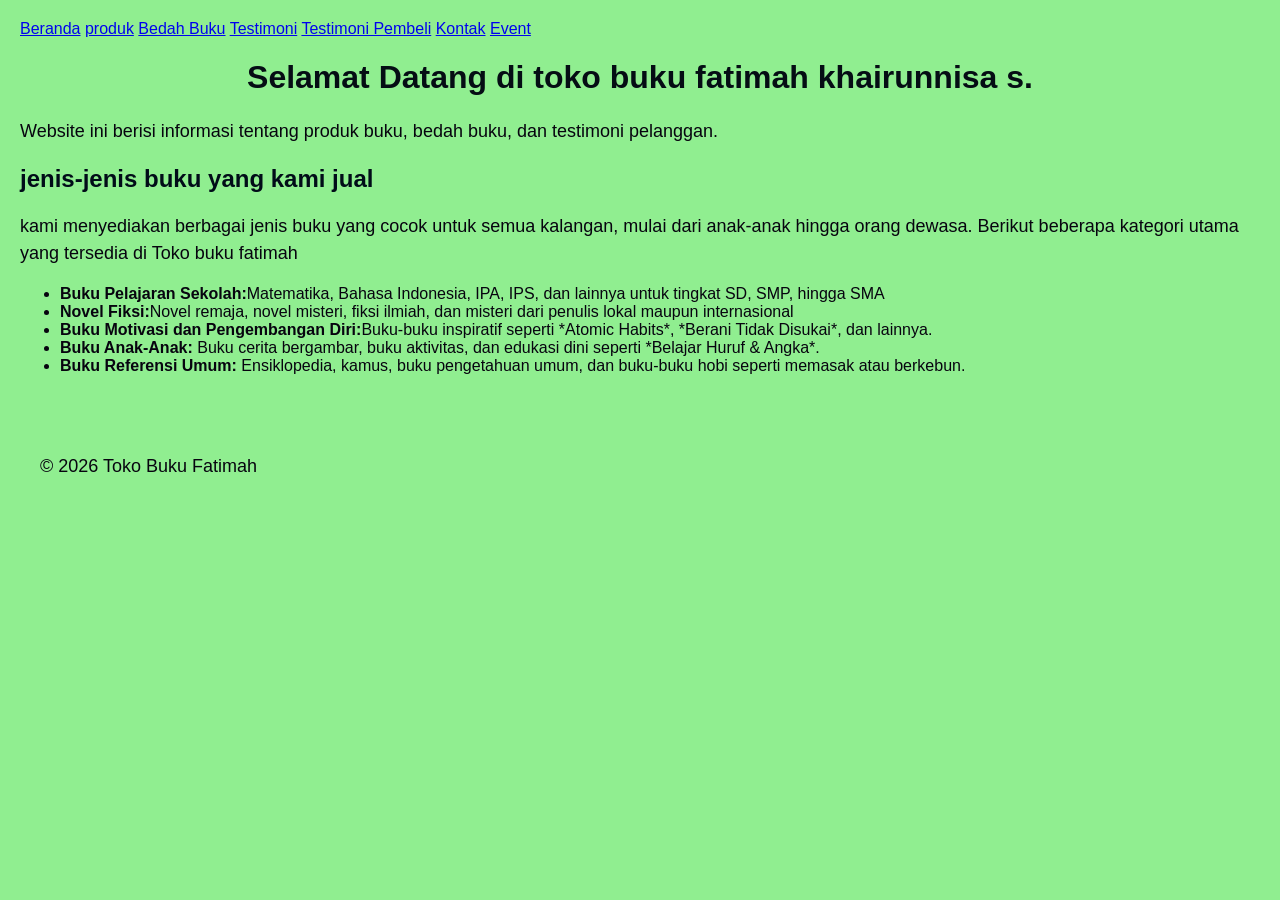
<file: index.html>
<!DOCTYPE html>
<html lang="id">
<head>
<meta charset="UTF-8">

<meta name="viewport" content="width=device-width, initial-
scale=1.0">

<title>Profil Usaha Buku</title>
<link rel="stylesheet" href="style.css" />
</head>
<body>
    <nav>
        <a href="index.html">Beranda</a>
        <a href="produk.html">produk</a>
        <a href="bedah-buku.html">Bedah Buku</a>
        <a href="testimoni.html">Testimoni</a>
        <a href="tampil-testimoni.html">Testimoni Pembeli</a>
        <a href="kontak.html">Kontak</a>
        <a href="event.html">Event</a>
    </nav>
<h1>Selamat Datang di toko buku fatimah khairunnisa s.</h1>
<p>Website ini berisi informasi tentang produk buku, bedah
buku, dan testimoni pelanggan.</p>
<h2>jenis-jenis buku yang kami jual</h2>
<p>kami menyediakan berbagai jenis buku yang cocok untuk semua kalangan, mulai dari anak-anak hingga orang dewasa. Berikut beberapa kategori utama yang tersedia di Toko buku fatimah</p>
<ul>
<li><strong>Buku Pelajaran Sekolah:</strong>Matematika, Bahasa Indonesia, IPA, IPS, dan lainnya untuk tingkat SD, SMP, hingga SMA</li>
<li><strong>Novel Fiksi:</strong>Novel remaja, novel misteri, fiksi ilmiah, dan misteri dari penulis lokal maupun internasional</li>
<li><strong>Buku Motivasi dan Pengembangan Diri:</strong>Buku-buku inspiratif seperti *Atomic Habits*, *Berani Tidak Disukai*, dan lainnya.
</li>
<li><strong>Buku Anak-Anak:</strong> Buku cerita bergambar, buku aktivitas, dan edukasi dini seperti *Belajar Huruf & Angka*.
</li>
<li><strong>Buku Referensi Umum:</strong> Ensiklopedia, kamus, buku pengetahuan umum, dan buku-buku hobi seperti memasak atau berkebun.

</li>
</ul>
 <footer>
        <p>&copy; 2026 Toko Buku Fatimah</p>
    </footer>
</body>
</html>
</file>
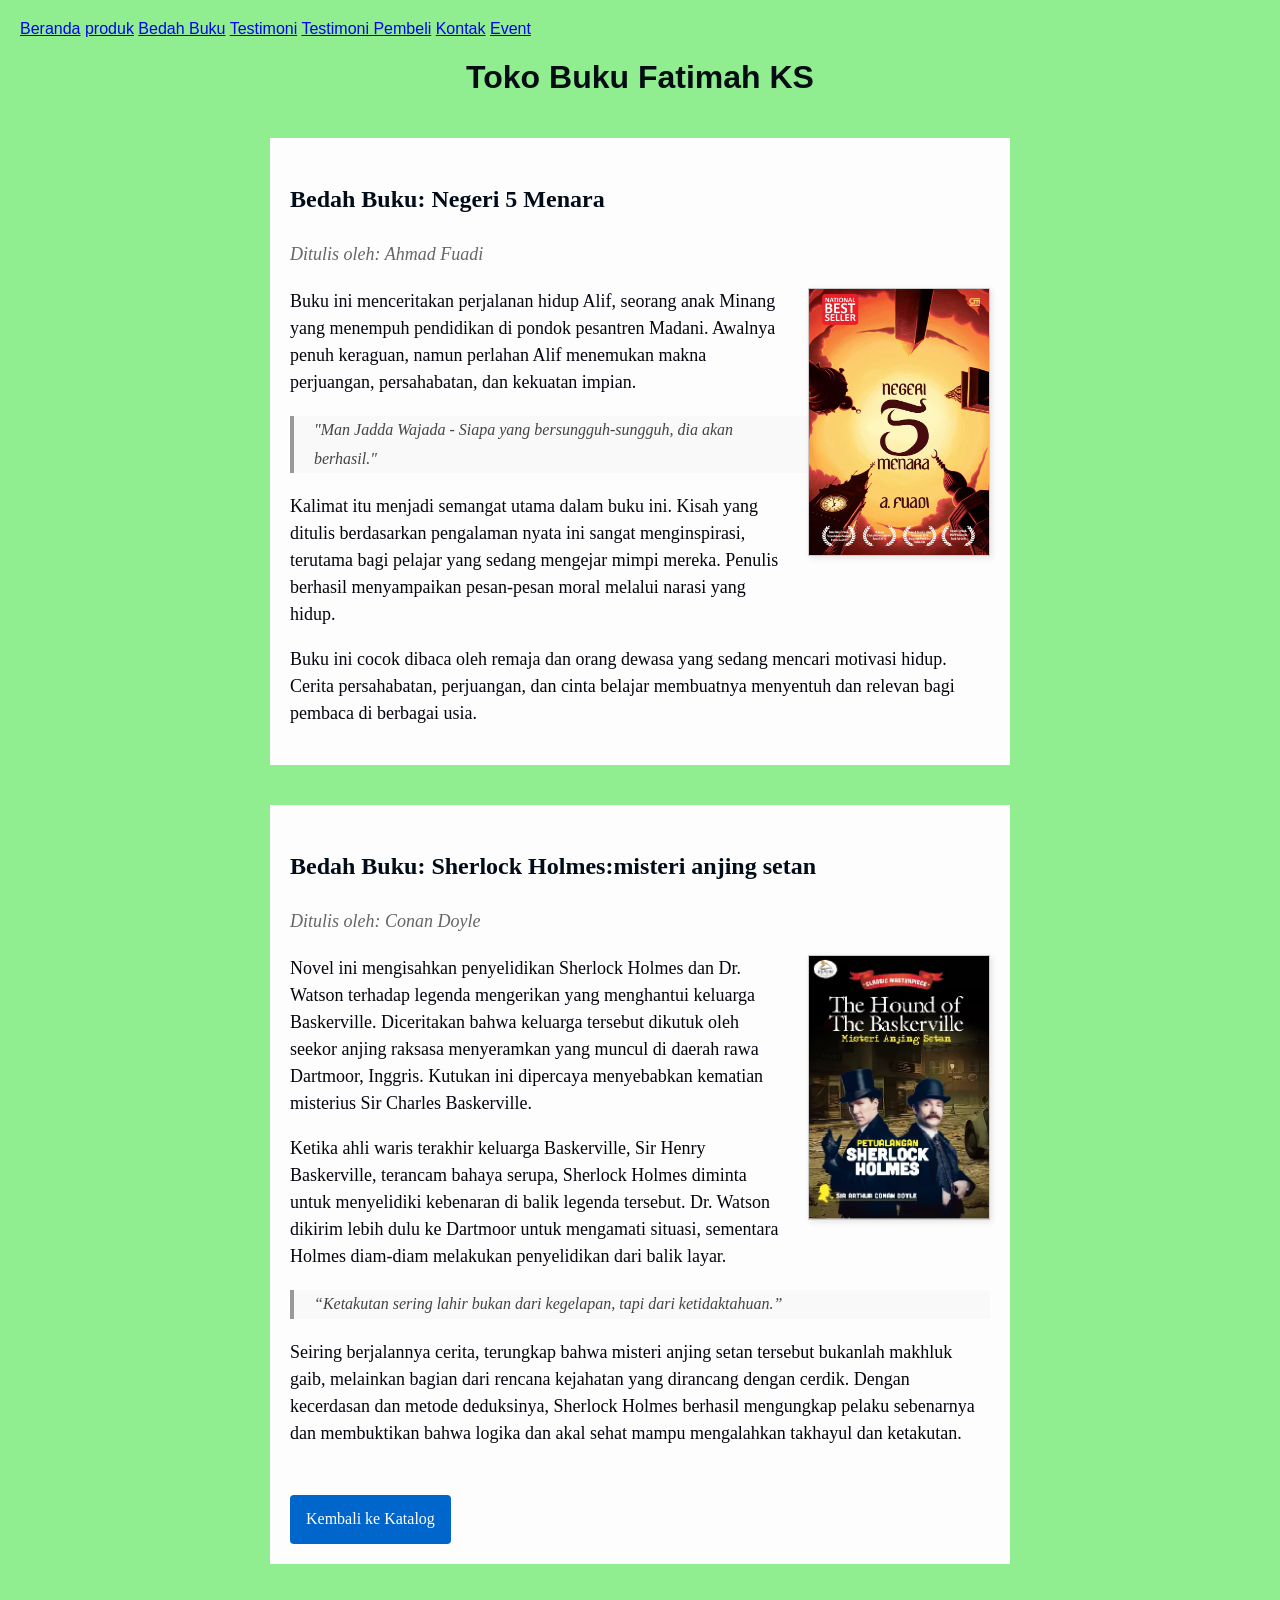
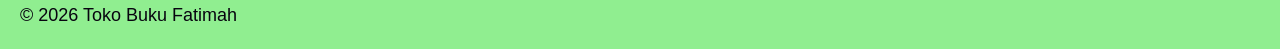
<file: bedah-buku.html>
<!DOCTYPE html>
<html lang="id">
<head>
<meta charset="UTF-8">

<meta name="viewport" content="width=device-width, initial-
scale=1.0">

<title>Profil Usaha Buku</title>
<link rel="stylesheet" href="style.css" />
</head>
<body>
    <nav>
        <a href="index.html">Beranda</a>
        <a href="produk.html">produk</a>
        <a href="bedah-buku.html">Bedah Buku</a>
        <a href="testimoni.html">Testimoni</a>
        <a href="tampil-testimoni.html">Testimoni Pembeli</a>
        <a href="kontak.html">Kontak</a>
        <a href="event.html">Event</a>
    </nav>

    <h1>Toko Buku Fatimah KS</h1>
    <section class="daftar-produk">
    <main class="artikel">
    <h2>Bedah Buku: Negeri 5 Menara</h2>
    <p class="penulis">Ditulis oleh: Ahmad Fuadi</p> 
    <img src="negeri5menara.jpg" alt="Sampul Negeri 5 Menara" class="sampul">
    <p>Buku ini menceritakan perjalanan hidup Alif, seorang anak Minang yang menempuh pendidikan 
    di pondok pesantren Madani.
    Awalnya penuh keraguan, namun perlahan Alif menemukan makna perjuangan, persahabatan, dan kekuatan impian.
    </p>
    <blockquote>"Man Jadda Wajada - Siapa yang bersungguh-sungguh, dia akan berhasil."</blockquote>
    <p>Kalimat itu menjadi semangat utama dalam buku ini.
    Kisah yang ditulis berdasarkan pengalaman nyata ini sangat menginspirasi, terutama bagi pelajar yang sedang mengejar mimpi mereka. 
    Penulis berhasil menyampaikan pesan-pesan moral melalui narasi yang hidup.
    </p>
    <p>Buku ini cocok dibaca oleh remaja dan orang dewasa yang sedang mencari motivasi hidup. 
        Cerita persahabatan, perjuangan, dan cinta belajar membuatnya menyentuh dan relevan bagi pembaca di berbagai usia.
    </p>
    </main>
    </section>
    <section class="daftar-produk">
        <main class="artikel">
            <h2>Bedah Buku: Sherlock Holmes:misteri anjing setan</h2>
            <p class="penulis">Ditulis oleh: Conan Doyle</p>
            <img src="sherlock.webp" alt="Sampul Sherlock Holmes" class="sampul">
            <p>Novel ini mengisahkan penyelidikan Sherlock Holmes dan Dr. Watson terhadap legenda mengerikan yang menghantui keluarga Baskerville. Diceritakan bahwa keluarga tersebut dikutuk oleh seekor anjing raksasa menyeramkan yang muncul di daerah rawa Dartmoor, Inggris. Kutukan ini dipercaya menyebabkan kematian misterius Sir Charles Baskerville.
            </p>
            <p>Ketika ahli waris terakhir keluarga Baskerville, Sir Henry Baskerville, terancam bahaya serupa, Sherlock Holmes diminta untuk menyelidiki kebenaran di balik legenda tersebut. Dr. Watson dikirim lebih dulu ke Dartmoor untuk mengamati situasi, sementara Holmes diam-diam melakukan penyelidikan dari balik layar.</p>
            <blockquote>“Ketakutan sering lahir bukan dari kegelapan, tapi dari ketidaktahuan.”</blockquote>
            <p>Seiring berjalannya cerita, terungkap bahwa misteri anjing setan tersebut bukanlah makhluk gaib, melainkan bagian dari rencana kejahatan yang dirancang dengan cerdik. Dengan kecerdasan dan metode deduksinya, Sherlock Holmes berhasil mengungkap pelaku sebenarnya dan membuktikan bahwa logika dan akal sehat mampu mengalahkan takhayul dan ketakutan.</p>
             <a href="produk.html" class="btn-kembali">Kembali ke Katalog</a>
        </main>
    </section>
    <p>&copy; 2026 Toko Buku Fatimah</p>
</body>

</html>
</file>
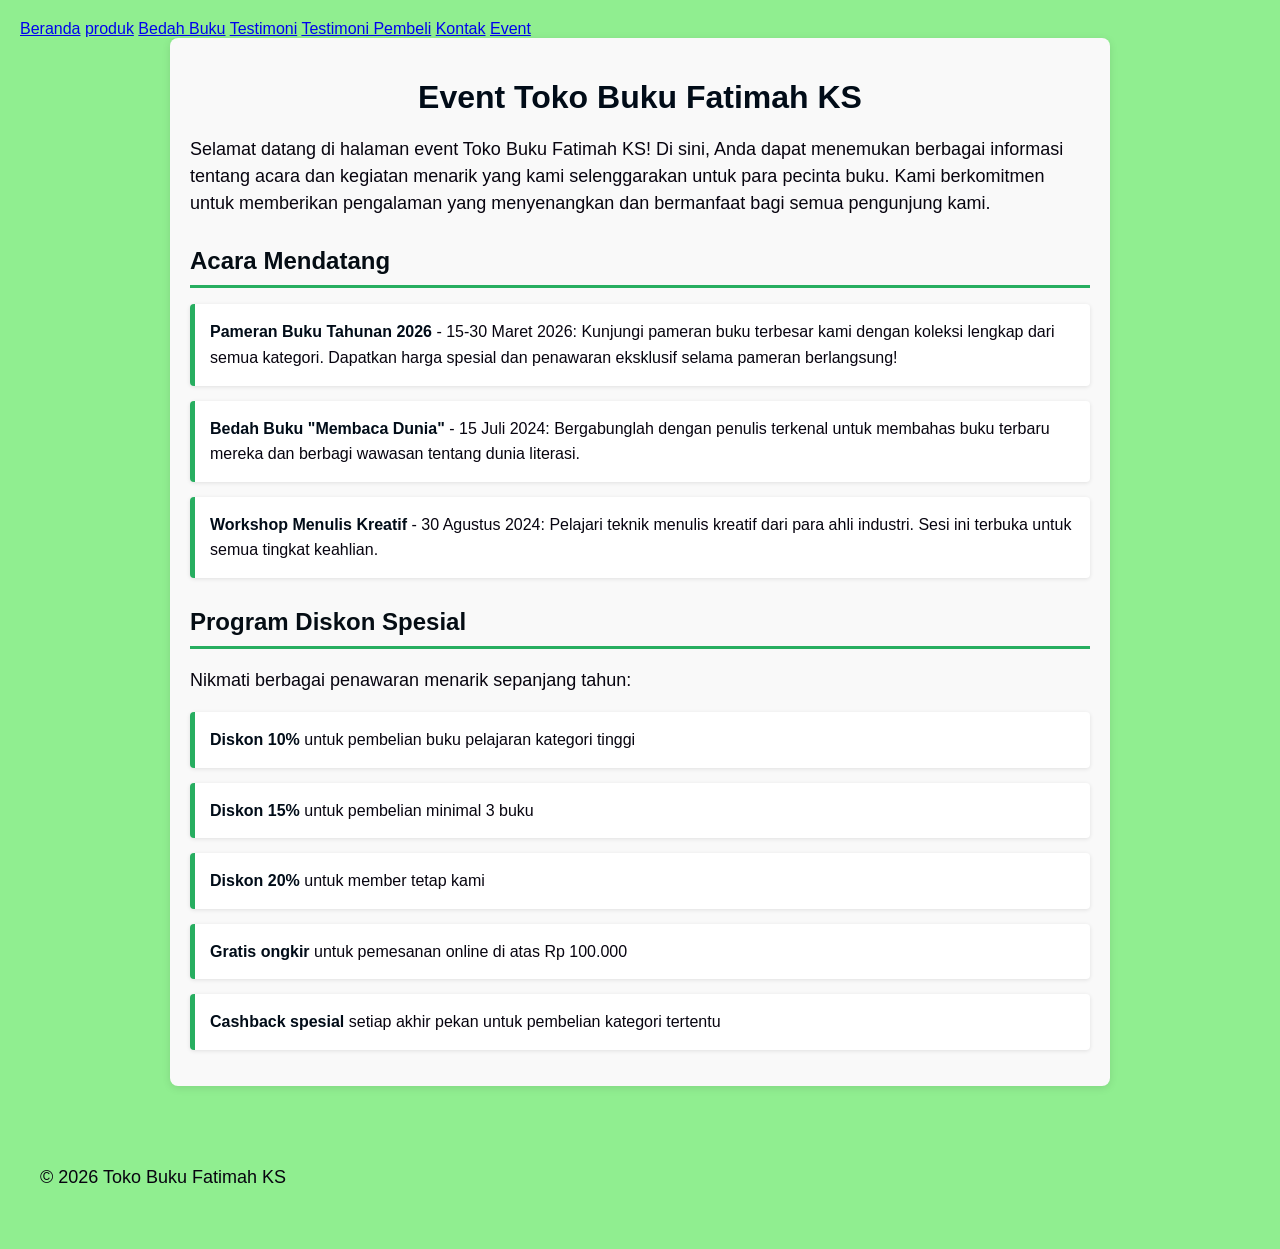
<file: event.html>
<!DOCTYPE html>
<html lang="id">
<head>
<meta charset="UTF-8">

<meta name="viewport" content="width=device-width, initial-
scale=1.0">

<title>Profil Usaha Buku</title>
<link rel="stylesheet" href="style.css" />
</head>
<body>
    <nav>
        <a href="index.html">Beranda</a>
        <a href="produk.html">produk</a>
        <a href="bedah-buku.html">Bedah Buku</a>
        <a href="testimoni.html">Testimoni</a>
        <a href="tampil-testimoni.html">Testimoni Pembeli</a>
        <a href="kontak.html">Kontak</a>
        <a href="event.html">Event</a>
    </nav>
    <main class="event">
        <h1>Event Toko Buku Fatimah KS</h1>
        <p>Selamat datang di halaman event Toko Buku Fatimah KS! Di sini, Anda dapat menemukan berbagai informasi tentang acara dan kegiatan menarik yang kami selenggarakan untuk para pecinta buku. Kami berkomitmen untuk memberikan pengalaman yang menyenangkan dan bermanfaat bagi semua pengunjung kami.</p>
        <h2>Acara Mendatang</h2>
        <ul>
            <li><strong>Pameran Buku Tahunan 2026</strong> - 15-30 Maret 2026: Kunjungi pameran buku terbesar kami dengan koleksi lengkap dari semua kategori. Dapatkan harga spesial dan penawaran eksklusif selama pameran berlangsung!</li>
            <li><strong>Bedah Buku "Membaca Dunia"</strong> - 15 Juli 2024: Bergabunglah dengan penulis terkenal untuk membahas buku terbaru mereka dan berbagi wawasan tentang dunia literasi.</li>
            <li><strong>Workshop Menulis Kreatif</strong> - 30 Agustus 2024: Pelajari teknik menulis kreatif dari para ahli industri. Sesi ini terbuka untuk semua tingkat keahlian.</li>
        </ul>

        <h2>Program Diskon Spesial</h2>
        <p>Nikmati berbagai penawaran menarik sepanjang tahun:</p>
        <ul>
            <li><strong>Diskon 10%</strong> untuk pembelian buku pelajaran kategori tinggi</li>
            <li><strong>Diskon 15%</strong> untuk pembelian minimal 3 buku</li>
            <li><strong>Diskon 20%</strong> untuk member tetap kami</li>
            <li><strong>Gratis ongkir</strong> untuk pemesanan online di atas Rp 100.000</li>
            <li><strong>Cashback spesial</strong> setiap akhir pekan untuk pembelian kategori tertentu</li>
        </ul>
    </main>

    <footer>
        <p>&copy; 2026 Toko Buku Fatimah KS</p>
    </footer>
</body>
</html>
</file>
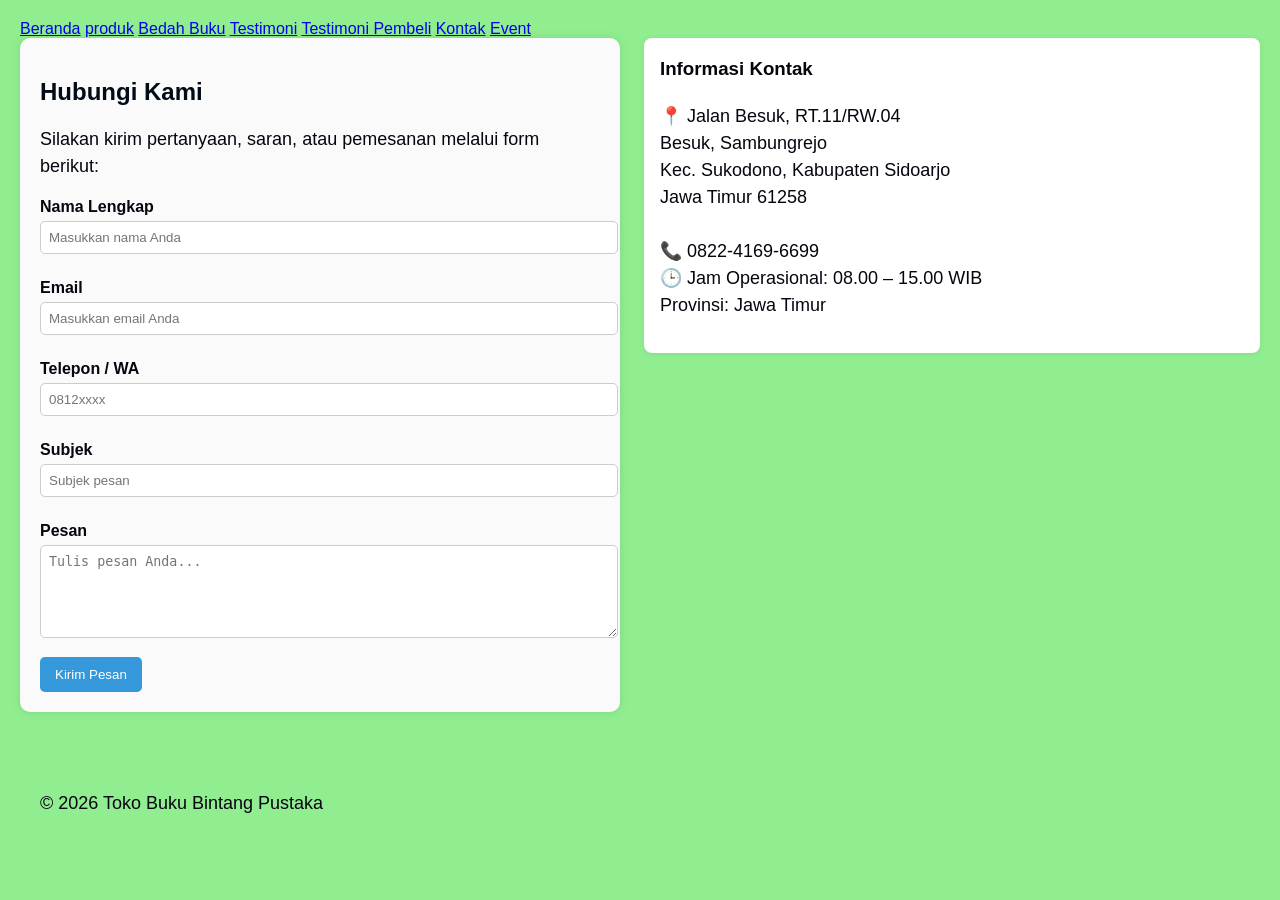
<file: kontak.html>
<!DOCTYPE html>
<html lang="id">
<head>
<meta charset="UTF-8">

<meta name="viewport" content="width=device-width, initial-
scale=1.0">

<title>Profil Usaha Buku</title>
<link rel="stylesheet" href="style.css" />
</head>
<body>
    <nav>
        <a href="index.html">Beranda</a>
        <a href="produk.html">produk</a>
        <a href="bedah-buku.html">Bedah Buku</a>
        <a href="testimoni.html">Testimoni</a>
        <a href="tampil-testimoni.html">Testimoni Pembeli</a>
        <a href="kontak.html">Kontak</a>
        <a href="event.html">Event</a>
    </nav>
    
<section class="card">
    <div class="contact-grid">
        <div class="formulir">
            <h2>Hubungi Kami</h2>
            <p>Silakan kirim pertanyaan, saran, atau pemesanan melalui form berikut:</p>
            <form>
                <label for="name">Nama Lengkap</label>
                <input id="name" name="name" type="text" placeholder="Masukkan nama Anda" required>

                <label for="email">Email</label>
                <input id="email" name="email" type="email" placeholder="Masukkan email Anda" required>

                <label for="phone">Telepon / WA</label>
                <input id="phone" name="phone" type="tel" placeholder="0812xxxx" >

                <label for="subject">Subjek</label>
                <input id="subject" name="subject" type="text" placeholder="Subjek pesan">

                <label for="message">Pesan</label>
                <textarea id="message" name="message" rows="5" placeholder="Tulis pesan Anda..." required></textarea>

                <button type="submit">Kirim Pesan</button>
            </form>
        </div>

        <aside class="contact-info">
            <h3>Informasi Kontak</h3>
            <p>
                📍 Jalan Besuk, RT.11/RW.04 <br>
                Besuk, Sambungrejo <br>
                Kec. Sukodono, Kabupaten Sidoarjo <br>
                Jawa Timur 61258 <br><br>

                📞 0822-4169-6699 <br>
                🕒 Jam Operasional: 08.00 – 15.00 WIB <br>
                Provinsi: Jawa Timur
            </p>
        </aside>
    </div>
</section>

<footer>
    <p>&copy; 2026 Toko Buku Bintang Pustaka</p>
</footer>

</body>
</html>
</file>
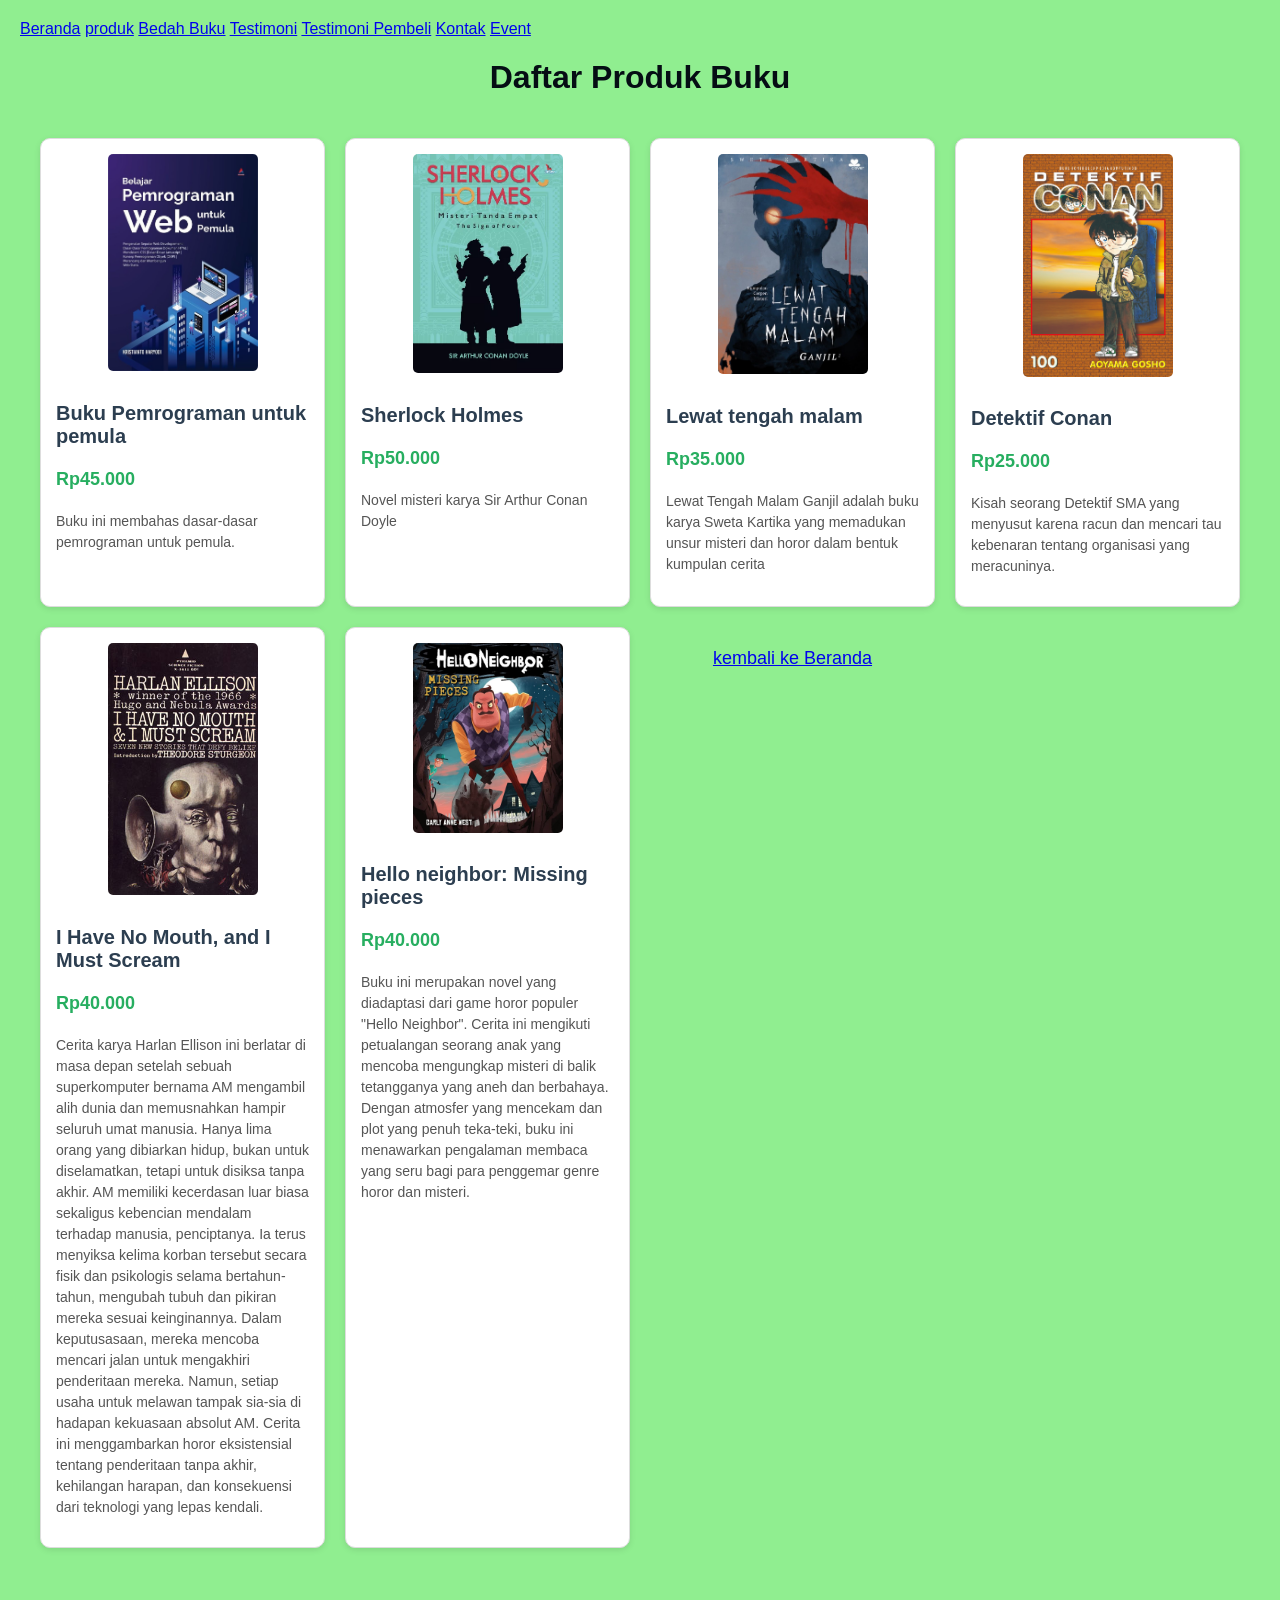
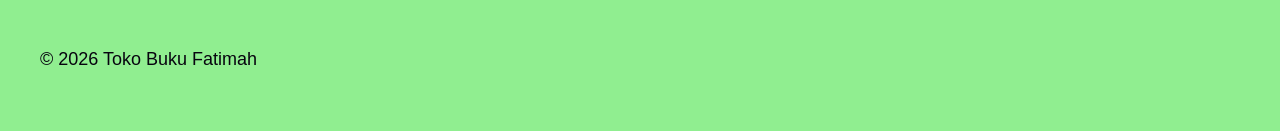
<file: produk.html>
<!DOCTYPE html>
<html lang="id">
<head>
<meta charset="UTF-8">

<meta name="viewport" content="width=device-width, initial-
scale=1.0">

<title>Profil Usaha Buku</title>
<link rel="stylesheet" href="style.css" />
</head>
<body>
    <nav>
        <a href="index.html">Beranda</a>
        <a href="produk.html">produk</a>
        <a href="bedah-buku.html">Bedah Buku</a>
        <a href="testimoni.html">Testimoni</a>
        <a href="tampil-testimoni.html">Testimoni Pembeli</a>
        <a href="kontak.html">Kontak</a>
        <a href="event.html">Event</a>
    </nav>
<h1>Daftar Produk Buku</h1>
<section class="daftar-produk">
    <!--produk-produk akan di tambahkan disini-->
    <div class="produk">
    <img src="buku-web.jpg" alt="Buku 1" /> 
    <h2>Buku Pemrograman untuk pemula</h2>
    <p class="harga">Rp45.000</p>
    <p class="deskripsi">Buku ini membahas dasar-dasar pemrograman untuk pemula.</p>
    </div>
    <div class="produk">
        <img src="buku2.webp" alt="Buku 2" />
        <h2>Sherlock Holmes</h2>
        <p class="harga">Rp50.000</p>
        <p class="deskripsi">Novel misteri karya Sir Arthur Conan Doyle</p>
    </div>
    <div class="produk">
        <img src="buku3.jpeg" alt="Buku 3"/>
        <h2>Lewat tengah malam</h2>
        <p class="harga">Rp35.000</p>
        <p class="deskripsi">Lewat Tengah Malam Ganjil adalah buku karya Sweta Kartika yang memadukan unsur misteri dan horor dalam bentuk kumpulan cerita</p>
    </div>
    <div class="produk">
        <img src="buku4.jpg" alt="Buku 4"/>
        <h2>Detektif Conan</h2>
        <p class="harga">Rp25.000</p>
        <p class="deskripsi">Kisah seorang Detektif SMA yang menyusut karena racun dan mencari tau kebenaran tentang organisasi yang meracuninya.</p>
    </div>
     <div class="produk">
        <img src="IHaveNoMouth.jpg" alt="Buku 5"/>
        <h2>I Have No Mouth, and I Must Scream</h2>
        <p class="harga">Rp40.000</p>
        <p class="deskripsi">Cerita karya Harlan Ellison ini berlatar di masa depan setelah sebuah superkomputer bernama AM mengambil alih dunia dan memusnahkan hampir seluruh umat manusia. Hanya lima orang yang dibiarkan hidup, bukan untuk diselamatkan, tetapi untuk disiksa tanpa akhir.

AM memiliki kecerdasan luar biasa sekaligus kebencian mendalam terhadap manusia, penciptanya. Ia terus menyiksa kelima korban tersebut secara fisik dan psikologis selama bertahun-tahun, mengubah tubuh dan pikiran mereka sesuai keinginannya.

Dalam keputusasaan, mereka mencoba mencari jalan untuk mengakhiri penderitaan mereka. Namun, setiap usaha untuk melawan tampak sia-sia di hadapan kekuasaan absolut AM.

Cerita ini menggambarkan horor eksistensial tentang penderitaan tanpa akhir, kehilangan harapan, dan konsekuensi dari teknologi yang lepas kendali.</p>
    </div>
    <div class="produk">
        <img src="bapake.jpg" alt="Buku 6"/>
        <h2>Hello neighbor: Missing pieces</h2>
        <p class="harga">Rp40.000</p>
        <p class="deskripsi">Buku ini merupakan novel yang diadaptasi dari game horor populer "Hello Neighbor". Cerita ini mengikuti petualangan seorang anak yang mencoba mengungkap misteri di balik tetangganya yang aneh dan berbahaya. Dengan atmosfer yang mencekam dan plot yang penuh teka-teki, buku ini menawarkan pengalaman membaca yang seru bagi para penggemar genre horor dan misteri.</p>
    </div>
    <p style="text-align: center;">
        <a href="index.html">kembali ke Beranda</a>
    </p>
</section>
 <footer>
        <p>&copy; 2026 Toko Buku Fatimah</p>
    </footer>
</body>

</html>
</file>
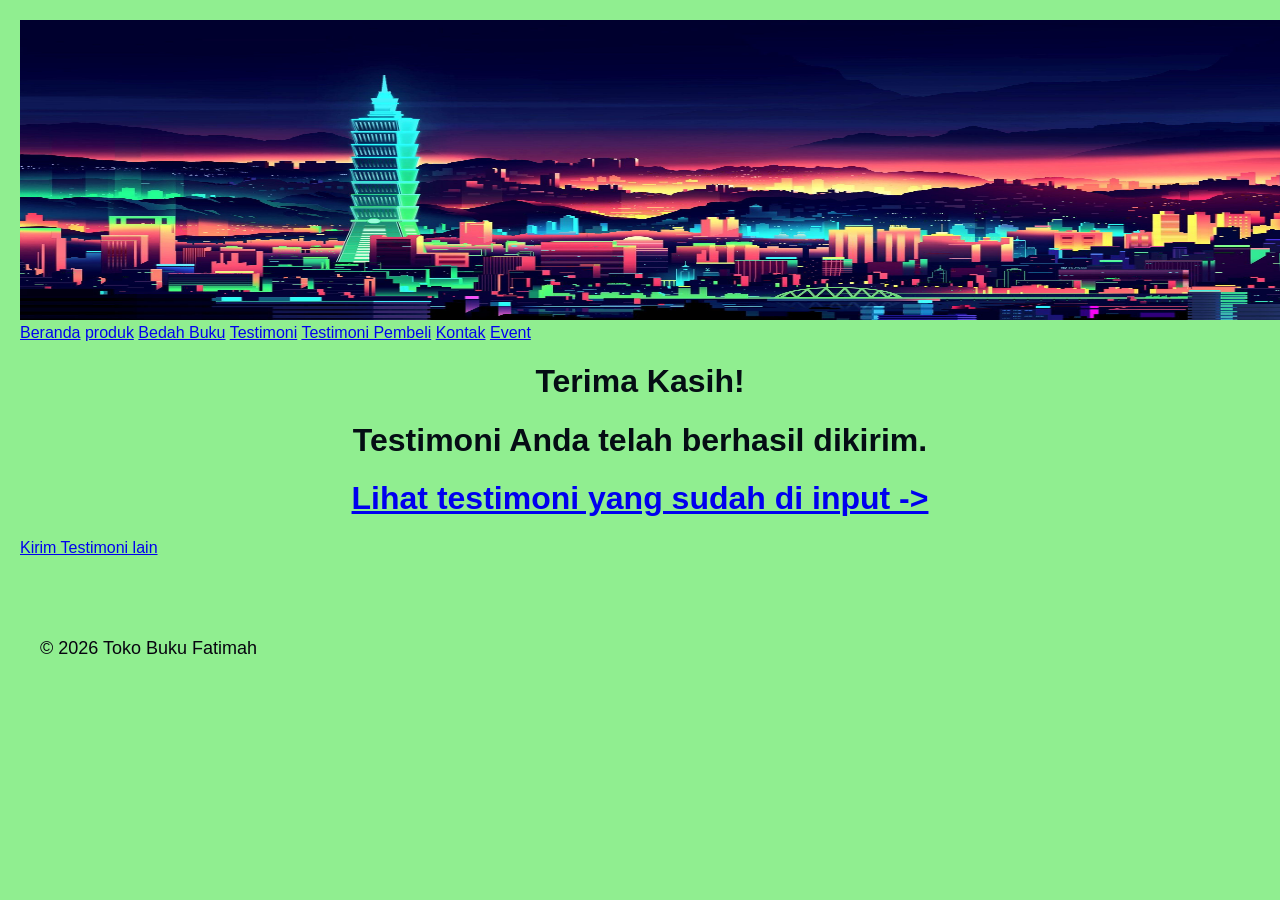
<file: proses-testimoni.html>
<!DOCTYPE html>
<html lang="id">
<head>
<meta charset="UTF-8">

<meta name="viewport" content="width=device-width, initial-
scale=1.0">

<title>Profil Usaha Buku</title>
<link rel="stylesheet" href="style.css" />
</head>
<body>
    <header><img src="background.jpg" alt="header" width="1312" height="300"></header>
    <nav>
        <a href="index.html">Beranda</a>
        <a href="produk.html">produk</a>
        <a href="bedah-buku.html">Bedah Buku</a>
        <a href="testimoni.html">Testimoni</a>
        <a href="tampil-testimoni.html">Testimoni Pembeli</a>
        <a href="kontak.html">Kontak</a>
        <a href="event.html">Event</a>
    </nav>
    <main class="konfirmasi">
        <h1>Terima Kasih!</h1>
        <h1>Testimoni Anda telah berhasil dikirim.</h1>
        <h1><a href="tampil-testimoni.html">Lihat testimoni yang sudah di input -> </a></h1>
        <section class="testimoni-terkirim"></section>
        <a href="testimoni.html">Kirim Testimoni lain</a>
    </main>
    <footer>
        <p>&copy; 2026 Toko Buku Fatimah</p>
    </footer>
</body>
</html>
</file>
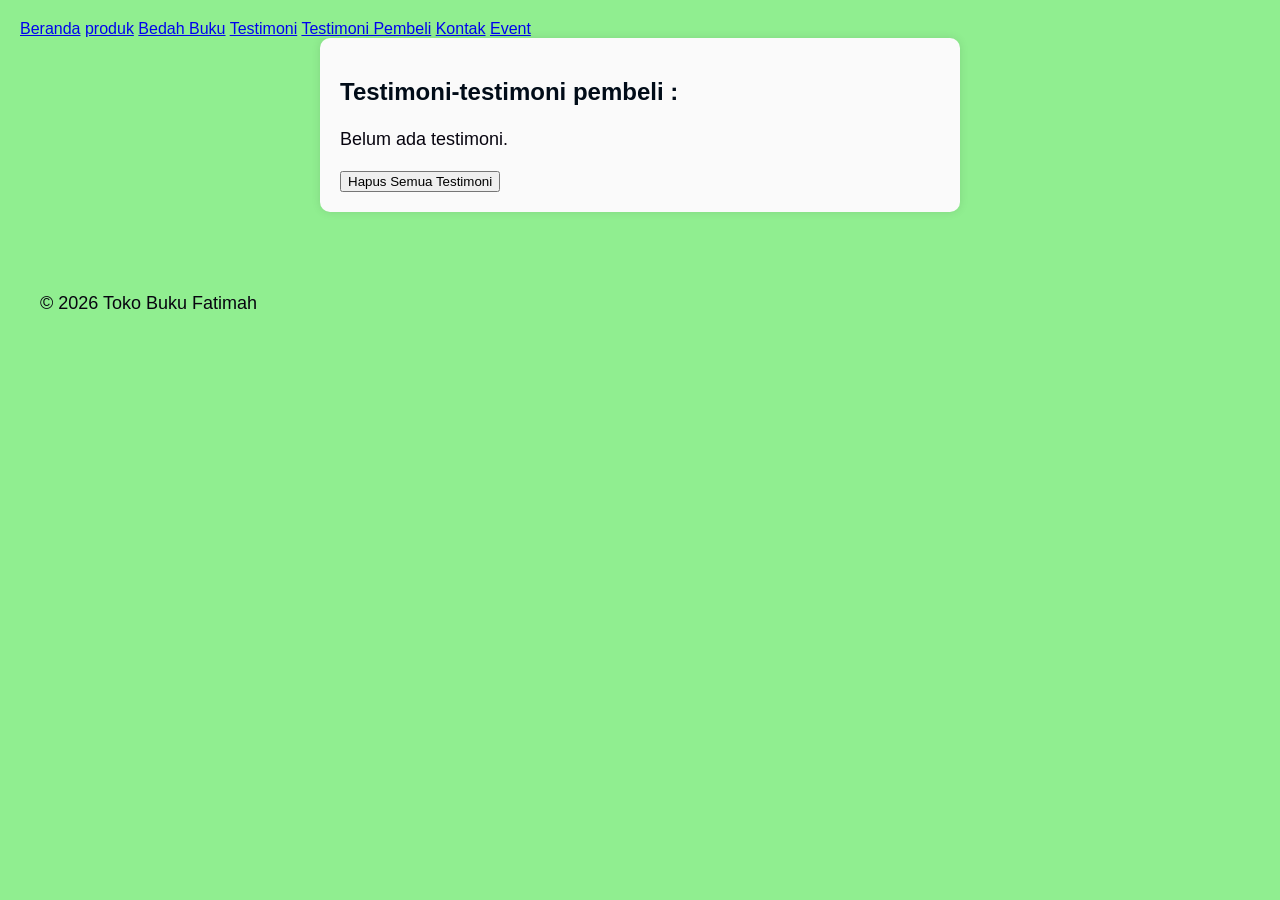
<file: tampil-testimoni.html>
<!DOCTYPE html>
<html lang="id">
<head>
<meta charset="UTF-8">

<meta name="viewport" content="width=device-width, initial-
scale=1.0">

<title>Profil Usaha Buku</title>
<link rel="stylesheet" href="style.css" />
</head>
<body>
    <nav>
        <a href="index.html">Beranda</a>
        <a href="produk.html">produk</a>
        <a href="bedah-buku.html">Bedah Buku</a>
        <a href="testimoni.html">Testimoni</a>
        <a href="tampil-testimoni.html">Testimoni Pembeli</a>
        <a href="kontak.html">Kontak</a>
        <a href="event.html">Event</a>
    </nav>
    <main class="formulir">
        <h2>Testimoni-testimoni pembeli :</h2>
        <div id="daftarTestimoni"></div>
        <button id="hapusSemua">Hapus Semua Testimoni</button>
    </div>
    <section>
        <div id="daftarTestimoni"></div>
    </section>
    </main>
    <footer>
        <p>&copy; 2026 Toko Buku Fatimah</p>
    </footer>
    <script>
        const container =
        document.getElementById('daftarTestimoni');
        const testimoniList =
        JSON.parse(localStorage.getItem('testimoniList')) || [];
        if (testimoniList.length === 0) {
            container.innerHTML = "<p>Belum ada testimoni.</p>";
        } else {
            testimoniList.forEach((t, i) => {
                const el = document.createElement('div');
                el.className = 'testimoni-box';
                el.innerHTML = `
                <p><strong>Nama:</strong> ${t.nama}</p>
                <p><strong>Email:</strong> ${t.email}</p>
                <p><strong>Asal sekolah/Instansi/Komunitas:</strong> ${t.asal}</p>
                <p><strong>Judul buku yang dibeli:</strong> ${t.judul}</p>
                <p><strong>Rating:</strong> ${t.rating}</p>
                <p><strong>Testimoni Anda:</strong> ${t.pesan}</p>
                `;
                container.appendChild(el);
            });
        }
        document.getElementById("hapusSemua").addEventListener("click", function(){
            const konfirmasi = confirm("Apakah Anda yakin ingin menghapus semua testimoni?");
            if (konfirmasi) {
                localStorage.removeItem("testimoniList");
                location.reload();
            }
        });
    </script>
</body>

</html>
</file>
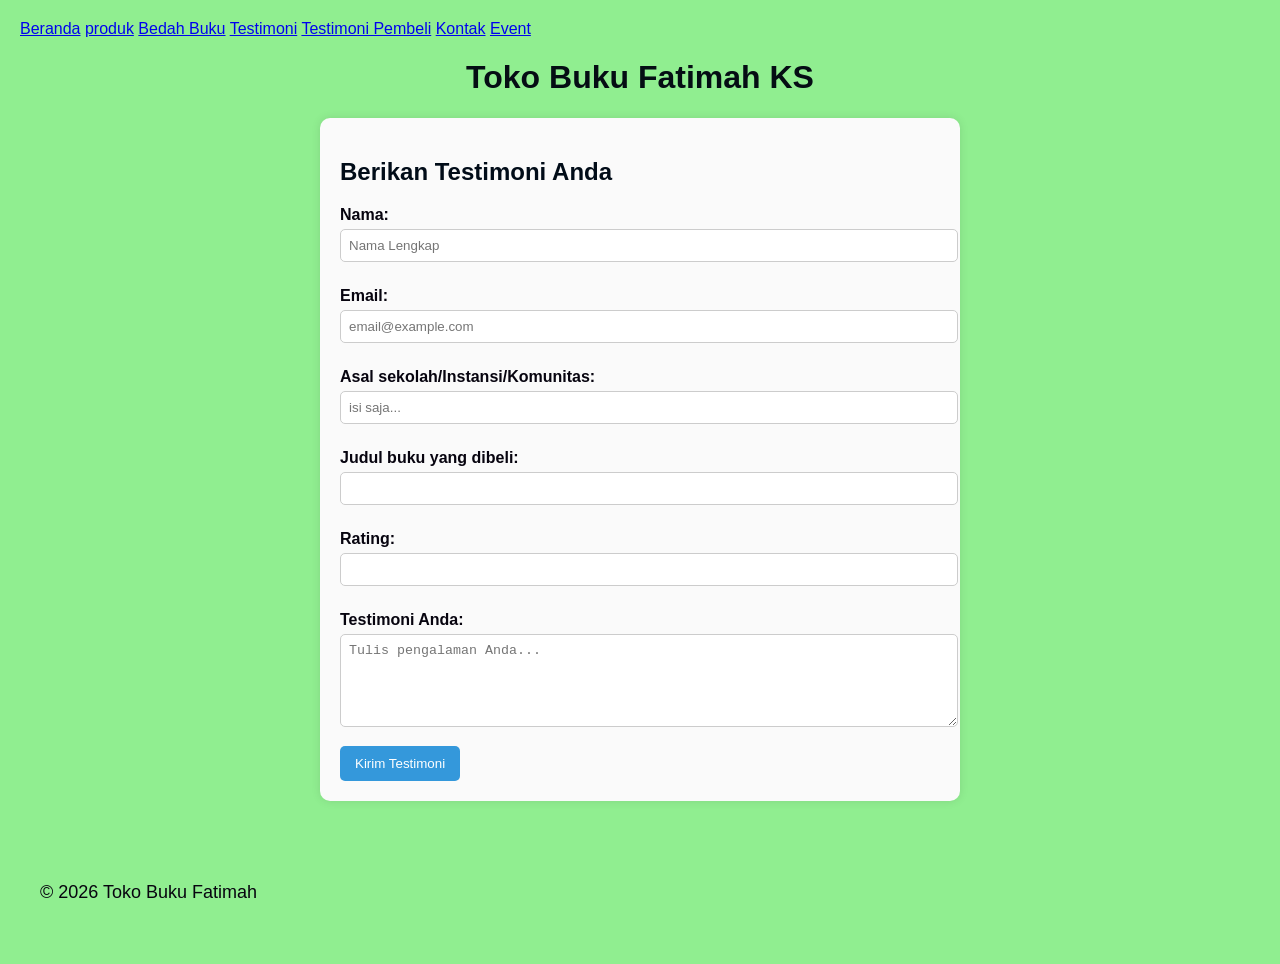
<file: testimoni.html>
<!DOCTYPE html>
<html lang="id">
<head>
<meta charset="UTF-8">

<meta name="viewport" content="width=device-width, initial-
scale=1.0">

<title>Profil Usaha Buku</title>
<link rel="stylesheet" href="style.css" />
</head>
<body>
    <nav>
        <a href="index.html">Beranda</a>
        <a href="produk.html">produk</a>
        <a href="bedah-buku.html">Bedah Buku</a>
        <a href="testimoni.html">Testimoni</a>
        <a href="tampil-testimoni.html">Testimoni Pembeli</a>
        <a href="kontak.html">Kontak</a>
        <a href="event.html">Event</a>
    </nav>
    <h1>Toko Buku Fatimah KS</h1>
    <main class="formulir">
        <h2>Berikan Testimoni Anda</h2>
        <form id="formTestimoni">
            <label for="nama">Nama:</label>
            <input type="text" id="nama" name="nama" required placeholder="Nama Lengkap">

            <label for="email">Email:</label>
            <input type="email" id="email" name="email" required placeholder="email@example.com">

            <label for="asal sekolah/instansi/komunitas">Asal sekolah/Instansi/Komunitas:</label>
            <input type="text" id="asal" name="asal" required placeholder="isi saja...">

            <label for="judul buku yang dibeli">Judul buku yang dibeli:</label>
            <input type="text" id="judul" name="judul">

            <label for="rating">Rating:</label>
            <input type="number" id="rating" name="rating">
            
            <label for="pesan">Testimoni Anda:</label>
            <textarea id="pesan" name="pesan" required placeholder="Tulis pengalaman Anda..." rows="5"></textarea>
            <button type="submit">Kirim Testimoni</button>
        </form>
    </main>
    <footer>
        <p>&copy; 2026 Toko Buku Fatimah</p>
    </footer>
    <script>
        document.getElementById('formTestimoni').addEventListener('submit', function(e){
            e.preventDefault();
            const nama = document.getElementById('nama').value;
            const email = document.getElementById('email').value;
            const asal = document.getElementById('asal').value;
            const judul = document.getElementById('judul').value;
            const rating = document.getElementById('rating').value;
            const pesan = document.getElementById('pesan').value;
               const dataBaru = { nama, email, asal, judul, rating, pesan };
               // Ambil list dari localStorage
               const testimoniList =
               JSON.parse(localStorage.getItem('testimoniList')) || [];
               // Tambahkan testimoni baru
               testimoniList.push(dataBaru);
               //Simpan kembali ke localStorage
               localStorage.setItem('testimoniList', JSON.stringify(testimoniList));
               //Arahkan ke halaman konfirmasi
               window.location.href = 'proses-testimoni.html';
        });
    </script>
</body>

</html>
</file>
<file: style.css>
body {
background-color: lightgreen;
font-family: Arial, sans-serif;
color: #07040f;
margin: 20px;
}
h1 {
color: #050d14;
text-align: center;
font-family: 'Franklin Gothic Medium', 'Arial Narrow', Arial, sans-serif
}
h2 {
color: #010c18;
text-align: left;
}
p {
font-size: 18px;
text-align: left;
line-height: 1.5;
}

.daftar-produk {
display: grid;
grid-template-columns: repeat(auto-fit, minmax(250px, 1fr));
gap: 20px;
padding: 20px;
}
.produk {
    background-color: #fff;
    border: 1px solid #ddd;
    padding: 15px;
    border-radius: 10px;
    text-align: center;
    box-shadow: 0 2px 6px rgba(0, 0, 0, 0.1);
}
.produk img {
    width: 150px;
    height: auto;
    border-radius: 5px;
    margin-bottom: 10px;
}
.produk h2 {
    font-size: 20px;
    color: #2c3e50;
}
.produk h3 {
    font-size: 16px;
    color: #2c3e50;
}
.harga {
    font-weight: bold;
    color: #27ae60;
}
.deskripsi {
    font-size: 14px;
    color: #555;
}
.artikel {
    max-width: 700px;
    margin: auto;
    padding: 20px;
    background-color: #fdfdfd;
    font-family: Georgia, serif;
    line-height: 1.8;
}
.artikel .penulis {
    font-style: italic;
    color: #666;
    margin-bottom: 20px;
}
.artikel .sampul {
    width: 180px;
    float: right;
    margin: 0 0 20px 20px;
    border: 1px solid #ccc;
    box-shadow: 2px 2px 6px rgba(0, 0, 0, 0.1);
}
.artikel blockquote {
    font-style: italic;
    padding-left: 20px;
    margin: 20px 0;
    border-left: 4px solid #999;
    color: #444;
    background-color: #f9f9f9;
}
.btn-kembali {
    display: inline-block;
    margin-top: 30px;
    padding: 10px 16px;
    background-color: #0066cc;
    color: white;
    text-decoration: none;
    border-radius: 4px;
}
.btn-kembali:hover {
    background-color: #004d99;
}
.formulir {
    max-width: 600px;
    margin: auto;
    padding: 20px;
    background-color: #fafafa;
    border-radius: 10px;
    box-shadow: 0 0 10px rgba(0, 0, 0, 0.1);
}
form label {
    display: block;
    margin-top: 10px;
    font-weight: bold;
}
form input, form select, form textarea {
    width: 100%;
    padding: 8px;
    margin-top: 5px;
    margin-bottom: 15px;
    border-radius: 5px;
    border: 1px solid #ccc;
}
form button {
    background-color: #3498db;
    color: white;
    padding: 10px 15px;
    border: none;
    border-radius: 5px;
    cursor: pointer;
}
form button:hover {
    background-color: #2980b9;
     transform: scale(1.02);
    transition: 0.3s;

}
.event {
    max-width: 900px;
    margin: 0 auto;
    padding: 20px;
    background-color: #f9f9f9;
    border-radius: 8px;
    box-shadow: 0 2px 8px rgba(0, 0, 0, 0.1);
}

.event h1 {
    color: #010c18;
    font-size: 32px;
    margin-bottom: 20px;
    text-align: center;
}

.event h2 {
    color: #050d14;
    font-size: 24px;
    margin-top: 30px;
    margin-bottom: 15px;
    border-bottom: 3px solid #27ae60;
    padding-bottom: 10px;
}

.event ul {
    list-style-type: none;
    padding: 0;
}

.event li {
    background-color: #fff;
    margin-bottom: 15px;
    padding: 15px;
    border-left: 5px solid #27ae60;
    border-radius: 4px;
    box-shadow: 0 1px 4px rgba(0, 0, 0, 0.1);
    line-height: 1.6;
}

.event li strong {
    color: #010c18;
}

/* Footer Styling */
footer {
    /* background-color: #333; removed per request */
    color: #07040f;
    text-align: center;
    padding: 20px;
    margin-top: 40px;
    border-radius: 4px;
}

    /* Contact page two-column layout */
    .contact-grid {
        display: flex;
        gap: 24px;
        align-items: flex-start;
    }

    .contact-grid .formulir {
        flex: 1 1 60%;
        box-sizing: border-box;
    }

    .contact-info {
        flex: 1 1 35%;
        background-color: #fff;
        padding: 16px;
        border-radius: 8px;
        box-shadow: 0 1px 6px rgba(0,0,0,0.08);
        line-height: 1.6;
    }

    .contact-info h3 {
        margin-top: 0;
    }

    @media (max-width: 800px) {
        .contact-grid {
            flex-direction: column;
        }
        .contact-grid .formulir, .contact-info {
            flex: 1 1 100%;
        }
    }
</file>
